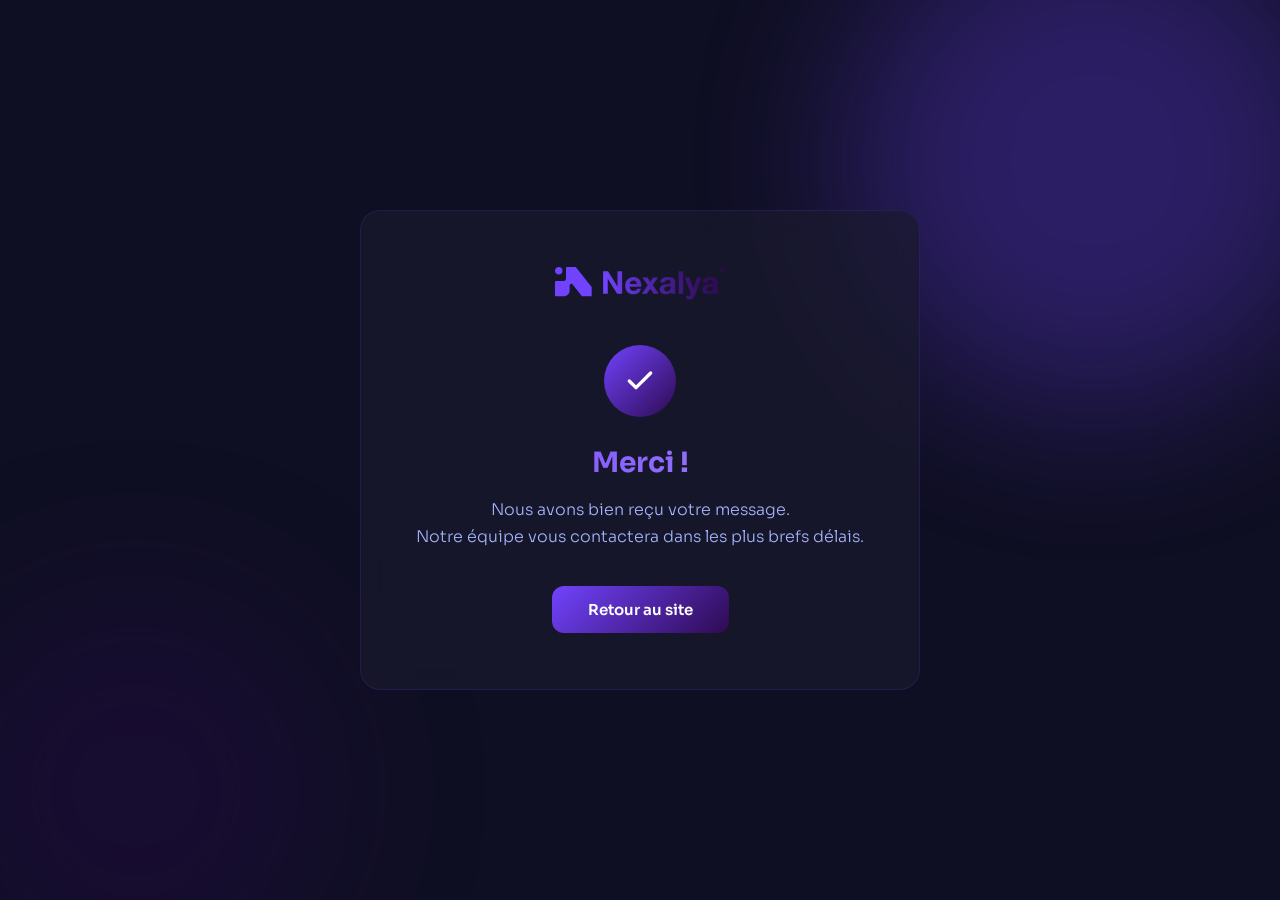
<file: thank-you.html>
<!DOCTYPE html>
<html lang="fr">

<head>
    <meta charset="UTF-8">
    <meta name="viewport" content="width=device-width, initial-scale=1.0">
    <title>Merci - Nexalya</title>
    <meta name="robots" content="noindex, nofollow">

    <!-- Google Ads Conversion Tag goes here -->

    <!-- Google tag (gtag.js) -->
    <script async src="https://www.googletagmanager.com/gtag/js?id=G-1GRWNE16EQ"></script>
    <script>
        window.dataLayer = window.dataLayer || [];
        function gtag() { dataLayer.push(arguments); }
        gtag('js', new Date());
        gtag('config', 'G-1GRWNE16EQ');
    </script>

    <link rel="icon" type="image/svg+xml"
        href="data:image/svg+xml,%3Csvg xmlns='http://www.w3.org/2000/svg' viewBox='0 0 512 512'%3E%3Cdefs%3E%3Cstyle%3E.cls-1%7Bfill:%23fff%7D.cls-2%7Bfill:%237143fe%7D%3C/style%3E%3C/defs%3E%3Cg%3E%3Crect class='cls-2' width='512' height='512' rx='58.77' ry='58.77'/%3E%3Cg%3E%3Cg%3E%3Cpath class='cls-1' d='M416.8,306.31v70.22c-.03,4.75-3.9,7.76-8.38,7.76h-72.51c-.55,0-1.09-.07-1.61-.17-.03,0-.1,0-.14-.03-.62-.14-1.23-.34-1.78-.62-.14-.07-.27-.14-.41-.21-.21-.1-.38-.21-.51-.34-.44-.27-.82-.62-1.2-.96-.17-.17-.34-.38-.51-.55-.14-.1-.24-.24-.34-.34l-79.31-99.29-.41-.51c-.38-.58-.82-1.09-1.33-1.61-.03-.07-.07-.1-.14-.17-.51-.51-1.06-.96-1.64-1.37-.82-.65-1.68-1.16-2.63-1.54-.34-.17-.68-.31-1.03-.44,0,0-.03-.03-.1-.03-.31-.1-.62-.21-.92-.27-.31-.14-.65-.21-.96-.24-.48-.14-.96-.21-1.44-.24-.96-.14-1.92-.14-2.87,0-.07,0-.14,0-.21.03-.41,0-.82.07-1.23.21-2.53.48-4.82,1.64-6.7,3.32-.27.24-.55.48-.79.75-.51.55-.99,1.09-1.4,1.71-.21.31-.41.62-.62.92-.38.65-.72,1.33-.99,2.02,0,0-.03,0-.03.03-.27.68-.51,1.44-.65,2.19-.07.38-.14.75-.21,1.16-.07.34-.14.72-.14,1.09-.03.27-.03.58-.03.89v.41l-.03,11.53-.03,31.77c0,.75,0,1.47-.03,2.19-.03.58-.07,1.16-.14,1.71-.03.65-.1,1.3-.17,1.92-.07.65-.17,1.3-.27,1.92-.14.92-.31,1.81-.51,2.7-.17.72-.34,1.44-.51,2.15v.03c-.21.68-.41,1.4-.62,2.09v.07c-.24.72-.51,1.47-.75,2.19-.27.79-.58,1.57-.96,2.36,0,.07-.03.14-.1.24t0,.07s-.07.1-.1.17c-.38.89-.79,1.78-1.23,2.63-.55,1.06-1.13,2.12-1.74,3.11-.07.14-.14.24-.21.34-.55.92-1.16,1.81-1.78,2.67-.34.51-.68.99-1.06,1.44-.34.48-.72.92-1.09,1.4-.75.92-1.54,1.85-2.33,2.7-.82.86-1.68,1.71-2.53,2.5-.72.68-1.5,1.33-2.26,1.98-.58.48-1.16.96-1.78,1.4-.41.31-.79.58-1.2.89-.27.21-.55.38-.82.58-.82.55-1.64,1.09-2.5,1.61-1.16.72-2.36,1.4-3.59,1.98-.86.44-1.71.86-2.57,1.27-.86.38-1.74.75-2.67,1.09-.89.31-1.78.65-2.7.92-1.61.51-3.25.96-4.92,1.33-1.06.24-2.12.44-3.18.58-.41.07-.82.14-1.23.17-.96.14-1.92.24-2.87.31-1.37.1-2.74.17-4.14.17h-67.48c-4.1,0-7.83-2.63-8.28-6.94-.03-.14-.03-.31-.03-.48v-118.4c0-4.14,3.52-7.49,7.42-7.49l19.73-.07h47.92c1.16,0,2.33-.1,3.45-.31.34-.03.68-.1.99-.17,3.45-.58,6.6-2.15,9.23-4.41.55-.41,1.06-.86,1.54-1.4.41-.41.79-.82,1.13-1.23.68-.79,1.27-1.64,1.85-2.5.27-.48.55-.96.82-1.47.65-1.16,1.16-2.43,1.54-3.69.21-.65.38-1.27.48-1.95.14-.65.24-1.3.31-1.98.14-.79.17-1.57.17-2.39v-94.12c0-3.9,3.25-7.52,7.32-7.52l73.94-.03c2.12,0,4.17,1.16,5.64,2.77.1.1.17.21.27.31l104.11,130.31,31.94,39.95.1.14c1.09,1.44,1.68,3.39,1.68,5.13Z'/%3E%3Ccircle class='cls-1' cx='128.21' cy='160.72' r='33.01'/%3E%3C/g%3E%3Cpath class='cls-1' d='M416.8,138.8c0,6.75-5.32,11.15-11.41,11.15s-11.41-4.4-11.41-11.15,5.41-11.09,11.41-11.09,11.41,4.37,11.41,11.09ZM405.38,147.57c4.61,0,8.38-3.66,8.38-8.77s-3.57-8.71-8.41-8.71-8.35,3.63-8.35,8.71,3.6,8.77,8.38,8.77ZM410.53,136.24c0,1.96-1.1,3.15-3.27,3.33l3.33,5.44h-2.59l-3.03-5.32h-1.55v5.32h-2.47v-12.45h4.76c3.24,0,4.81,1.13,4.81,3.69ZM408.06,136.03c0-.98-.83-1.55-2.53-1.55h-2.11v3.27h2.35c1.72,0,2.29-.53,2.29-1.72Z'/%3E%3C/g%3E%3C/g%3E%3C/svg%3E">

    <!-- Sora font (same as main site) -->
    <link rel="preconnect" href="https://fonts.googleapis.com">
    <link rel="preconnect" href="https://fonts.gstatic.com" crossorigin>
    <link href="https://fonts.googleapis.com/css2?family=Sora:wght@300;400;600;700&display=swap" rel="stylesheet">

    <style>
        * {
            margin: 0;
            padding: 0;
            box-sizing: border-box;
        }

        body {
            font-family: 'Sora', sans-serif;
            background: #0f0f23;
            color: #ffffff;
            min-height: 100vh;
            display: flex;
            flex-direction: column;
            align-items: center;
            justify-content: center;
            overflow: hidden;
            position: relative;
        }

        /* Gradient orbs — same as main site */
        .gradient-bg {
            position: fixed;
            top: 0;
            left: 0;
            width: 100%;
            height: 100%;
            z-index: 0;
            pointer-events: none;
        }

        .gradient-orb {
            position: absolute;
            border-radius: 50%;
            filter: blur(80px);
            opacity: 0.3;
            animation: float 20s ease-in-out infinite;
        }

        .orb-1 {
            width: 500px;
            height: 500px;
            background: #7143fe;
            top: -10%;
            right: -5%;
        }

        .orb-2 {
            width: 400px;
            height: 400px;
            background: #2e0a52;
            bottom: -10%;
            left: -5%;
            animation-delay: -7s;
        }

        @keyframes float {

            0%,
            100% {
                transform: translate(0, 0) scale(1);
            }

            33% {
                transform: translate(30px, -20px) scale(1.05);
            }

            66% {
                transform: translate(-20px, 20px) scale(0.95);
            }
        }

        /* Main content */
        .card {
            position: relative;
            z-index: 1;
            text-align: center;
            max-width: 560px;
            width: 90%;
            padding: 56px 40px;
            background: rgba(26, 26, 46, 0.7);
            border: 1px solid rgba(113, 67, 254, 0.15);
            border-radius: 20px;
            backdrop-filter: blur(12px);
            -webkit-backdrop-filter: blur(12px);
        }

        /* Logo */
        .logo {
            margin-bottom: 40px;
        }

        .logo a {
            display: inline-block;
        }

        .logo svg {
            width: 170px;
            height: auto;
        }

        /* Checkmark icon */
        .check-circle {
            width: 72px;
            height: 72px;
            border-radius: 50%;
            background: linear-gradient(135deg, #7143fe, #2e0a52);
            display: flex;
            align-items: center;
            justify-content: center;
            margin: 0 auto 28px;
            animation: scaleIn 0.5s cubic-bezier(0.34, 1.56, 0.64, 1) 0.2s both;
        }

        .check-circle svg {
            width: 32px;
            height: 32px;
            stroke: #fff;
            stroke-width: 2.5;
            fill: none;
        }

        @keyframes scaleIn {
            from {
                transform: scale(0);
                opacity: 0;
            }

            to {
                transform: scale(1);
                opacity: 1;
            }
        }

        h1 {
            font-size: 28px;
            font-weight: 700;
            margin-bottom: 16px;
            background: linear-gradient(135deg, #7143fe, #a78bfa);
            -webkit-background-clip: text;
            -webkit-text-fill-color: transparent;
            background-clip: text;
        }

        .message {
            font-size: 16px;
            line-height: 1.7;
            color: #a5b4fc;
            margin-bottom: 36px;
            font-weight: 300;
        }

        /* CTA button */
        .btn {
            display: inline-block;
            padding: 14px 36px;
            background: linear-gradient(135deg, #7143fe, #2e0a52);
            color: #fff;
            text-decoration: none;
            border-radius: 12px;
            font-family: 'Sora', sans-serif;
            font-size: 15px;
            font-weight: 600;
            transition: transform 0.25s ease, box-shadow 0.25s ease;
        }

        .btn:hover {
            transform: translateY(-2px);
            box-shadow: 0 12px 32px rgba(113, 67, 254, 0.35);
        }

        .btn:active {
            transform: translateY(0);
        }

        /* Responsive */
        @media (max-width: 600px) {
            .card {
                padding: 40px 24px;
                border-radius: 16px;
            }

            .logo svg {
                width: 140px;
            }

            h1 {
                font-size: 22px;
            }

            .message {
                font-size: 15px;
            }

            .check-circle {
                width: 60px;
                height: 60px;
                margin-bottom: 22px;
            }

            .check-circle svg {
                width: 26px;
                height: 26px;
            }
        }
    </style>
</head>

<body>

    <!-- Background orbs -->
    <div class="gradient-bg">
        <div class="gradient-orb orb-1"></div>
        <div class="gradient-orb orb-2"></div>
    </div>

    <div class="card">
        <!-- Nexalya wordmark logo (exact SVG from main site navbar) -->
        <div class="logo">
            <a href="/" aria-label="Nexalya — Accueil">
                <svg viewBox="0 0 601.45 115.11" xmlns="http://www.w3.org/2000/svg">
                    <defs>
                        <linearGradient id="lg" x1="20.12" y1="114.51" x2="609.17" y2="-29.45"
                            gradientUnits="userSpaceOnUse">
                            <stop offset=".28" stop-color="#7143fe" />
                            <stop offset=".38" stop-color="#6236d8" />
                            <stop offset=".52" stop-color="#4f26a8" />
                            <stop offset=".66" stop-color="#411a83" />
                            <stop offset=".79" stop-color="#361168" />
                            <stop offset=".9" stop-color="#300b57" />
                            <stop offset=".98" stop-color="#2e0a52" />
                        </linearGradient>
                    </defs>
                    <path fill="url(#lg)"
                        d="M277.9,35.55c-17.41,0-29.46,13.06-29.46,30.46s11.16,30.35,29.46,30.35c13.84,0,22.77-6.36,27-19.41h-13.94c-1.23,4.01-6.59,7.47-12.61,7.47-9.04,0-13.62-4.68-14.06-14.61h41.62s.11-2.01.11-2.9c0-17.08-9.93-31.36-28.12-31.36ZM264.29,59.76c.67-7.58,5.35-12.27,13.05-12.27s11.16,3.57,12.73,12.27h-25.78ZM502.21,37.11h16.4l-24.1,64.94c-3.35,9.04-8.93,13.06-19.64,13.06-3.79,0-6.58-.22-9.93-.56v-13.05c3.35.44,6.14.55,8.37.55,4.46,0,7.03-3.12,7.03-7.25,0-1-.11-2.01-.67-3.57l-20.31-54.12h16.96l13.06,39.5h.22l12.61-39.5ZM575.75,82.53v-30.58c0-10.71-8.37-16.4-25.22-16.4s-26.56,6.7-27.23,19.3h15.85c.56-6.02,4.01-8.7,10.6-8.7,5.36,0,10.15,1.12,10.15,7.7,0,5.13-4.46,6.02-14.73,7.14-9.59,1.01-14.95,2.68-18.63,5.8-3.24,2.79-5.02,6.7-5.02,12.28,0,11.16,7.81,17.29,19.64,17.29,8.14,0,14.95-2.45,19.41-7.14.11,1.9.56,3.8,1.12,5.58h16.07c-1.45-2.34-2.01-7.7-2.01-12.27ZM559.9,72.71c0,8.48-4.35,13.05-12.83,13.05-6.92,0-9.71-2.79-9.71-7.36,0-6.25,4.8-8.04,12.95-9.04,5.35-.67,8.14-1.45,9.59-2.79v6.14ZM437.71,15.13h15.84v79.67h-15.84V15.13ZM345.86,64.12l21.32,30.68h-18.08l-12.05-18.19-12.05,18.19h-17.74l20.75-30.35-18.97-27.34h18.08l10.15,15.07,10.04-15.07h17.52l-18.97,27.01ZM221.1,15.13h16.4v79.67h-17.52l-33.14-53.34h-.22v53.34h-16.4V15.13h17.4l33.25,53.45h.23V15.13ZM129.1,70c.44.58.67,1.37.67,2.07v28.34c-.01,1.91-1.57,3.13-3.38,3.13h-29.26c-.22,0-.44-.03-.64-.07-.02,0-.05,0-.06-.01-.25-.06-.5-.14-.72-.25-.05-.03-.11-.06-.16-.08-.09-.05-.15-.09-.21-.14-.18-.11-.33-.25-.48-.39-.07-.07-.14-.15-.21-.22-.05-.04-.1-.1-.14-.14l-32-40.06-.17-.21c-.15-.23-.33-.44-.54-.65-.01-.03-.02-.04-.05-.07-.21-.2-.43-.38-.66-.55-.34-.26-.68-.47-1.07-.62-.13-.07-.27-.12-.41-.18,0,0-.01-.01-.04-.01-.13-.05-.25-.09-.37-.11-.13-.06-.27-.09-.39-.1-.19-.06-.39-.08-.58-.1-.39-.05-.77-.05-1.16,0-.03,0-.06,0-.08.02-.17,0-.33.02-.5.08-1.02.19-1.95.66-2.7,1.34-.12.09-.23.19-.32.3-.21.22-.4.44-.57.69-.08.13-.16.25-.25.37-.15.27-.29.54-.4.82,0,0-.01,0-.01.01-.11.28-.21.58-.26.89-.03.15-.06.3-.09.46-.02.14-.05.29-.05.45-.01.11-.01.23-.01.36v.16l-.02,4.65v12.82c-.01.31-.01.6-.03.89-.01.23-.02.47-.05.69-.01.26-.04.52-.07.77-.03.26-.07.52-.11.77-.06.37-.12.73-.21,1.09-.07.29-.14.58-.2.87v.02c-.09.27-.17.56-.25.84v.03c-.1.29-.21.59-.31.88-.11.32-.23.63-.38.95,0,.03-.02.06-.04.1,0,.03-.01.04-.02.06s-.03.04-.05.06c-.15.36-.31.72-.49,1.07-.22.42-.46.85-.71,1.25-.02.06-.05.1-.08.14-.22.37-.47.73-.72,1.08-.14.2-.27.4-.42.58-.14.19-.29.37-.45.56-.3.38-.62.75-.94,1.09-.33.35-.67.69-1.02,1.01-.29.28-.6.54-.91.8-.23.19-.47.39-.71.57-.17.12-.32.23-.49.36-.11.08-.22.15-.33.23-.33.22-.66.44-1.01.65-.47.29-.95.56-1.45.8-.34.18-.69.34-1.03.51-.35.15-.7.3-1.08.44-.36.13-.71.26-1.09.37-.65.21-1.31.39-1.98.54-.43.1-.86.18-1.29.24-.16.02-.33.05-.5.07-.38.05-.77.09-1.15.12-.56.04-1.11.07-1.67.07H3.36c-1.66,0-3.16-1.06-3.34-2.8-.02-.06-.02-.13-.02-.2v-47.78c0-1.67,1.42-3.02,3-3.02l7.96-.03h19.34c.46,0,.93-.04,1.39-.12.14-.01.28-.04.4-.07,1.39-.23,2.66-.87,3.73-1.78.22-.16.42-.34.62-.56.16-.17.31-.34.45-.5.28-.32.51-.66.75-1.01.11-.19.22-.39.33-.59.26-.47.47-.98.62-1.49.08-.27.15-.51.19-.79.06-.26.1-.52.13-.8.05-.32.07-.64.07-.97V3.05c0-1.57,1.31-3.03,2.95-3.03l29.84-.02c.85,0,1.68.47,2.28,1.12.04.04.06.08.11.12l42.01,52.59,12.89,16.12.04.05ZM424.98,51.95c0-10.71-8.37-16.4-25.22-16.4s-26.55,6.7-27.22,19.3h15.84c.56-6.02,4.02-8.7,10.6-8.7,5.36,0,10.16,1.12,10.16,7.7,0,5.13-4.47,6.02-14.73,7.14-9.6,1.01-14.96,2.68-18.64,5.8-3.23,2.79-5.02,6.7-5.02,12.28,0,11.16,7.81,17.29,19.64,17.29,8.15,0,14.95-2.45,19.42-7.14.11,1.9.55,3.8,1.11,5.58h16.07c-1.45-2.34-2.01-7.7-2.01-12.27v-30.58ZM409.14,72.71c0,8.48-4.35,13.05-12.83,13.05-6.92,0-9.71-2.79-9.71-7.36,0-6.25,4.8-8.04,12.94-9.04,5.36-.67,8.15-1.45,9.6-2.79v6.14ZM0,13.32C0,5.97,5.97,0,13.32,0s13.32,5.97,13.32,13.32-5.96,13.33-13.32,13.33S0,20.68,0,13.32ZM592.48,0c-4.72,0-8.97,3.41-8.97,8.71s4.21,8.76,8.97,8.76,8.97-3.46,8.97-8.76S597.25,0,592.48,0ZM592.48,15.6c-3.76,0-6.59-2.99-6.59-6.89s2.95-6.84,6.57-6.84c3.81,0,6.61,3.01,6.61,6.84,0,4.02-2.97,6.89-6.59,6.89ZM593.95,9.32c1.71-.14,2.57-1.08,2.57-2.62,0-2.01-1.23-2.9-3.78-2.9h-3.74v9.79h1.94v-4.18h1.22l2.38,4.18h2.03l-2.62-4.27ZM590.94,7.89v-2.57h1.66c1.33,0,1.99.45,1.99,1.22,0,.93-.45,1.35-1.8,1.35h-1.85Z" />
                </svg>
            </a>
        </div>

        <!-- Checkmark -->
        <div class="check-circle">
            <svg viewBox="0 0 24 24">
                <polyline points="20 6 9 17 4 12" stroke-linecap="round" stroke-linejoin="round" />
            </svg>
        </div>

        <h1 id="heading">Merci !</h1>
        <p class="message" id="message">
            Nous avons bien reçu votre message.<br>
            Notre équipe vous contactera dans les plus brefs délais.
        </p>

        <a href="/" class="btn" id="btn-back">Retour au site</a>
    </div>
    </div>
    <script>
        const lang = new URLSearchParams(window.location.search).get('lang') || 'fr';
        document.documentElement.lang = lang;

        if (lang === 'en') {
            document.title = 'Thank You - Nexalya';
            document.getElementById('heading').textContent = 'Thank You!';
            document.getElementById('message').innerHTML =
                'We have received your message.<br>Our team will get back to you as soon as possible.';
            document.getElementById('btn-back').textContent = 'Back to site';
        }
    </script>
</body>

</html>
</file>
